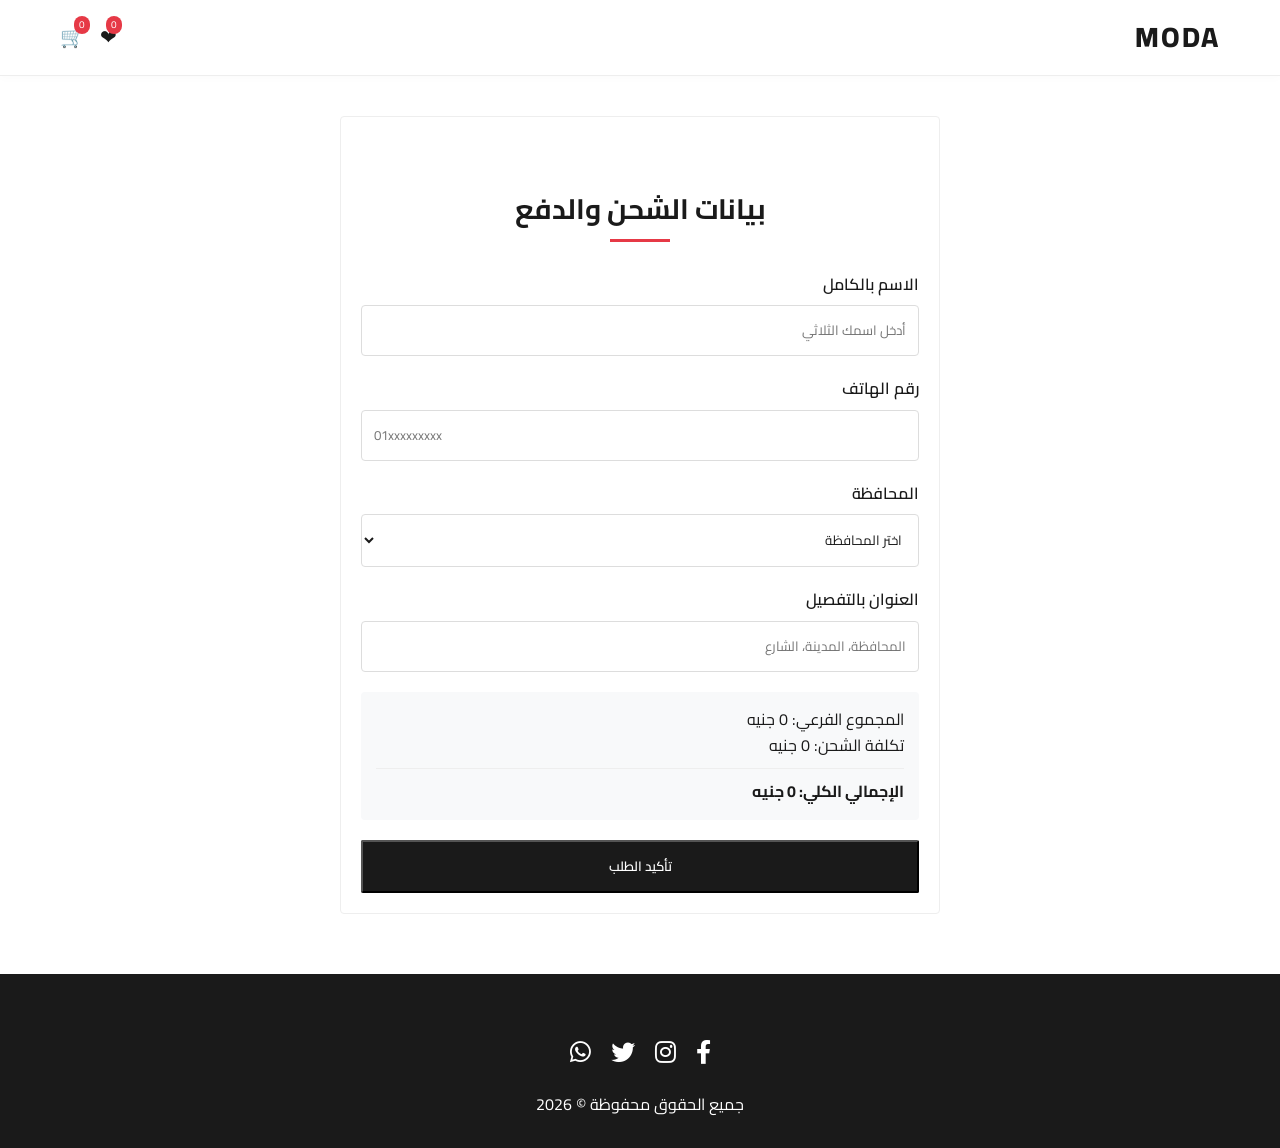
<file: checkout.html>
<!doctype html>
<html lang="ar" dir="rtl">
  <head>
    <meta charset="UTF-8" />
    <meta name="viewport" content="width=device-width, initial-scale=1.0" />
    <title>إتمام الدفع - Moda Store</title>
    <link rel="icon" type="image/x-icon" href="favicon.ico" />
    <link rel="stylesheet" href="style.css" />
    <link
      rel="stylesheet"
      href="https://cdnjs.cloudflare.com/ajax/libs/font-awesome/6.0.0/css/all.min.css"
    />
    <link
      href="https://fonts.googleapis.com/css2?family=Cairo:wght@400;700&display=swap"
      rel="stylesheet"
    />
    <style>
      .checkout-container {
        max-width: 600px;
        margin: 40px auto;
        padding: 20px;
        border: 1px solid #eee;
        border-radius: 4px;
      }
      .form-group {
        margin-bottom: 20px;
      }
      .form-group label {
        display: block;
        margin-bottom: 8px;
        font-weight: 600;
      }
      .form-group input, .form-group select {
        width: 100%;
        padding: 12px;
        border: 1px solid #ddd;
        border-radius: 4px;
        background-color: var(--bg-color);
        color: var(--primary-color);
      }
    </style>
  </head>
  <body>
    <header class="header">
      <div class="container">
        <button class="menu-toggle">☰</button>
        <div class="logo">MODA</div>
        <div class="header-actions">
          <a href="wishlist.html" class="icon-btn">❤ <span id="wishlist-count">0</span></a>
          <a href="cart.html" class="icon-btn cart-icon-btn">
            🛒 <span id="cart-count">0</span>
          </a>
        </div>
      </div>
    </header>

    <!-- Side Menu -->
    <div class="side-menu-overlay"></div>
    <div class="side-menu">
      <button class="close-menu">✕</button>
      <a href="index.html">🏠 الرئيسية</a>
      <a href="products.html">👕 كل المنتجات</a>
      <a href="products.html#mens-section">👨 قسم الرجال</a>
      <a href="products.html#womens-section">👩 قسم النساء</a>
      <a href="products.html?filter=new">✨ وصل حديثاً</a>
      <a href="#">🔥 التخفيضات</a>
      <a href="wishlist.html">❤ قائمة الأمنيات</a>
      <a href="#">📞 تواصل معنا</a>
    </div>

    <main class="container">
      <div class="checkout-container">
        <h2 class="section-title">بيانات الشحن والدفع</h2>
        <form id="checkout-form">
          <div class="form-group">
            <label>الاسم بالكامل</label>
            <input type="text" id="customer-name" placeholder="أدخل اسمك الثلاثي" required />
          </div>
          <div class="form-group">
            <label>رقم الهاتف</label>
            <input type="tel" id="customer-phone" placeholder="01xxxxxxxxx" required />
          </div>
          <div class="form-group">
            <label>المحافظة</label>
            <select id="customer-governorate" required>
              <option value="" disabled selected>اختر المحافظة</option>
              <option value="cairo">القاهرة (30 ج.م)</option>
              <option value="giza">الجيزة (35 ج.م)</option>
              <option value="alex">الإسكندرية (50 ج.م)</option>
              <option value="others">باقي المحافظات (70 ج.م)</option>
            </select>
          </div>
          <div class="form-group">
            <label>العنوان بالتفصيل</label>
            <input
              type="text"
              id="customer-address"
              placeholder="المحافظة، المدينة، الشارع"
              required
            />
          </div>
          <div id="order-summary" style="margin: 20px 0; padding: 15px; background: var(--bg-light); border-radius: 4px;">
            <p>المجموع الفرعي: <span id="subtotal-amount">0</span> جنيه</p>
            <p>تكلفة الشحن: <span id="shipping-amount">0</span> جنيه</p>
            <hr style="margin: 10px 0; border: 0; border-top: 1px solid var(--border-color);">
            <p><strong>الإجمالي الكلي: <span id="final-total-amount">0</span> جنيه</strong></p>
          </div>
          <button type="submit" class="btn" style="width: 100%">
            تأكيد الطلب
          </button>
        </form>
      </div>
    </main>
    <footer class="footer">
      <div class="container">
        <div class="social-links">
          <a href="#" target="_blank" title="فيسبوك"
            ><i class="fab fa-facebook-f"></i
          ></a>
          <a href="#" target="_blank" title="إنستغرام"
            ><i class="fab fa-instagram"></i
          ></a>
          <a href="#" target="_blank" title="تويتر"
            ><i class="fab fa-twitter"></i
          ></a>
          <a href="#" target="_blank" title="واتساب"
            ><i class="fab fa-whatsapp"></i
          ></a>
        </div>
        <p>جميع الحقوق محفوظة © 2026</p>
      </div>
    </footer>
    <script src="main.js"></script>
  </body>
</html>
</file>
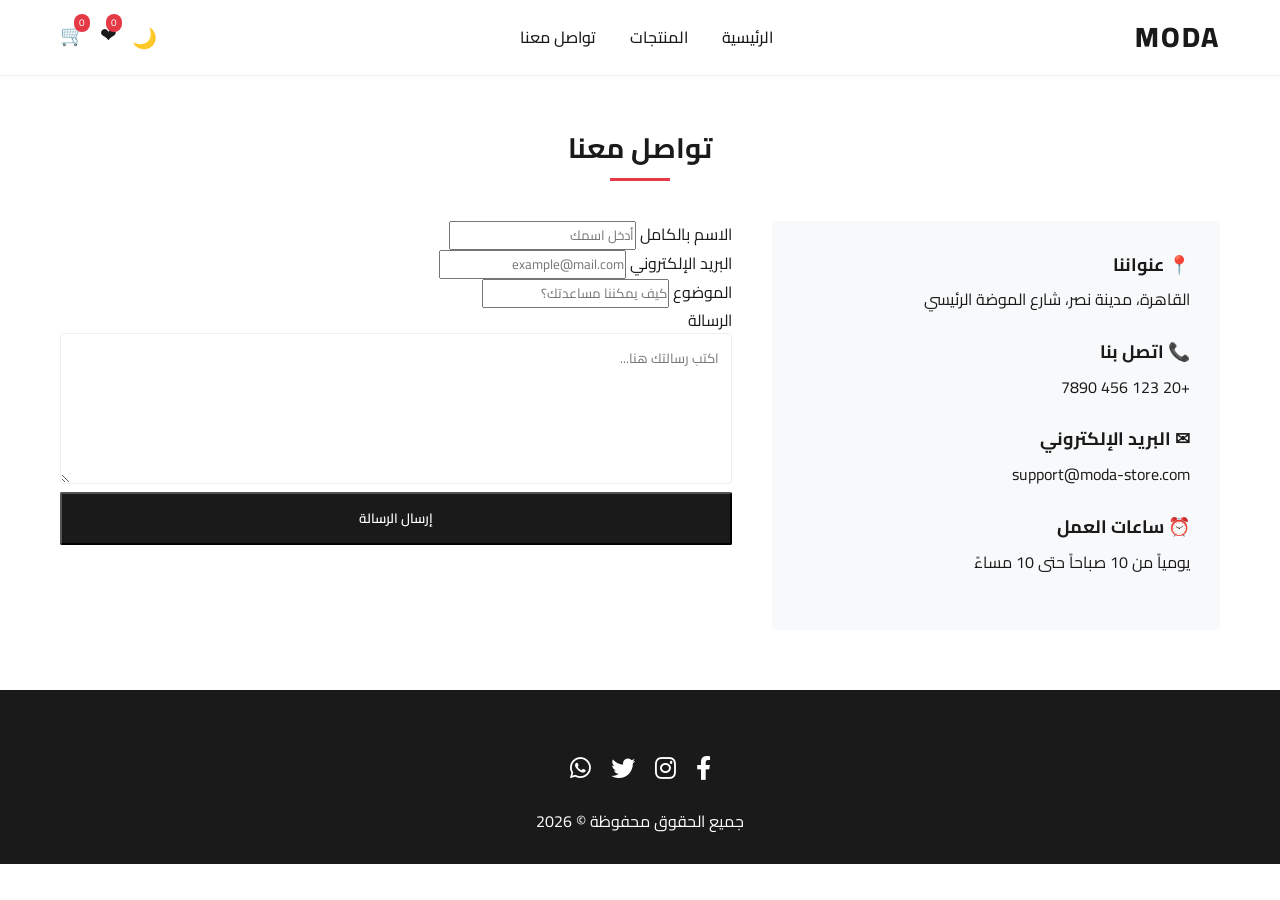
<file: contact.html>
<!doctype html>
<html lang="ar" dir="rtl">
  <head>
    <meta charset="UTF-8" />
    <meta name="viewport" content="width=device-width, initial-scale=1.0" />
    <title>تواصل معنا - متجر مودة</title>
    <link rel="icon" type="image/x-icon" href="favicon.ico" />
    <link rel="stylesheet" href="style.css" />
    <link
      rel="stylesheet"
      href="https://cdnjs.cloudflare.com/ajax/libs/font-awesome/6.0.0/css/all.min.css"
    />
    <link
      href="https://fonts.googleapis.com/css2?family=Cairo:wght@400;700&display=swap"
      rel="stylesheet"
    />
  </head>
  <body>
    <header class="header">
      <div class="container">
        <button class="menu-toggle">☰</button>
        <div class="logo">MODA</div>
        <nav class="nav">
          <a href="index.html">الرئيسية</a>
          <a href="products.html">المنتجات</a>
          <a href="contact.html">تواصل معنا</a>
        </nav>
        <div class="header-actions">
          <button id="dark-mode-toggle" class="icon-btn">🌙</button>
          <a href="wishlist.html" class="icon-btn">❤ <span id="wishlist-count">0</span></a>
          <a href="cart.html" class="icon-btn cart-icon-btn">
            🛒 <span id="cart-count">0</span>
          </a>
        </div>
      </div>
    </header>

    <div class="side-menu-overlay"></div>
    <div class="side-menu">
      <button class="close-menu">✕</button>
      <a href="index.html">🏠 الرئيسية</a>
      <a href="products.html">👕 كل المنتجات</a>
      <a href="products.html#mens-section">👨 قسم الرجال</a>
      <a href="products.html#womens-section">👩 قسم النساء</a>
      <a href="contact.html">📞 تواصل معنا</a>
      <a href="wishlist.html">❤ قائمة الأمنيات</a>
    </div>

    <main class="container">
      <h1 class="section-title">تواصل معنا</h1>

      <div class="contact-grid">
        <!-- معلومات الاتصال -->
        <div class="contact-info">
          <div class="info-item">
            <h3>📍 عنواننا</h3>
            <p>القاهرة، مدينة نصر، شارع الموضة الرئيسي</p>
          </div>
          <div class="info-item">
            <h3>📞 اتصل بنا</h3>
            <p>+20 123 456 7890</p>
          </div>
          <div class="info-item">
            <h3>✉ البريد الإلكتروني</h3>
            <p>support@moda-store.com</p>
          </div>
          <div class="info-item">
            <h3>⏰ ساعات العمل</h3>
            <p>يومياً من 10 صباحاً حتى 10 مساءً</p>
          </div>
        </div>

        <!-- نموذج المراسلة -->
        <div class="contact-form-container">
          <form id="contact-form">
            <div class="form-group">
              <label>الاسم بالكامل</label>
              <input
                type="text"
                id="contact-name"
                placeholder="أدخل اسمك"
                required
              />
            </div>
            <div class="form-group">
              <label>البريد الإلكتروني</label>
              <input
                type="email"
                id="contact-email"
                placeholder="example@mail.com"
                required
              />
            </div>
            <div class="form-group">
              <label>الموضوع</label>
              <input
                type="text"
                id="contact-subject"
                placeholder="كيف يمكننا مساعدتك؟"
              />
            </div>
            <div class="form-group">
              <label>الرسالة</label>
              <textarea
                id="contact-message"
                rows="5"
                placeholder="اكتب رسالتك هنا..."
                required
              ></textarea>
            </div>
            <button type="submit" class="btn" style="width: 100%">
              إرسال الرسالة
            </button>
          </form>
          <div
            id="form-feedback"
            style="
              display: none;
              margin-top: 20px;
              text-align: center;
              padding: 15px;
              border-radius: 4px;
              background: #dcfce7;
              color: #166534;
            "
          >
            تم إرسال رسالتك بنجاح! سنقوم بالرد عليك في أقرب وقت.
          </div>
        </div>
      </div>
    </main>

    <footer class="footer">
      <div class="container">
        <div class="social-links">
          <a href="#" target="_blank" title="فيسبوك"
            ><i class="fab fa-facebook-f"></i
          ></a>
          <a href="#" target="_blank" title="إنستغرام"
            ><i class="fab fa-instagram"></i
          ></a>
          <a href="#" target="_blank" title="تويتر"
            ><i class="fab fa-twitter"></i
          ></a>
          <a href="#" target="_blank" title="واتساب"
            ><i class="fab fa-whatsapp"></i
          ></a>
        </div>
        <p>جميع الحقوق محفوظة © 2026</p>
      </div>
    </footer>
    <script src="main.js"></script>
  </body>
</html>
</file>
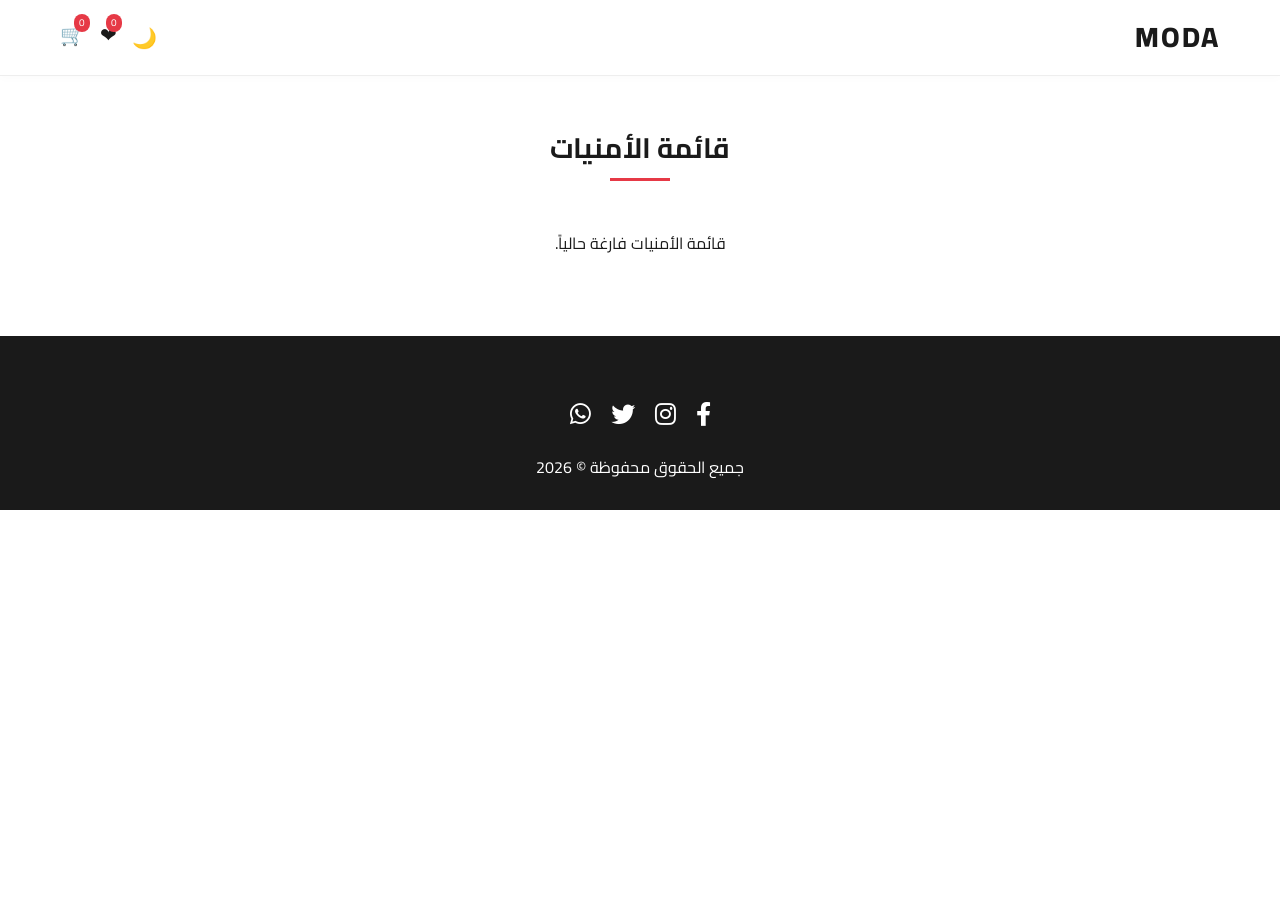
<file: wishlist.html>
<!doctype html>
<html lang="ar" dir="rtl">
  <head>
    <meta charset="UTF-8" />
    <meta name="viewport" content="width=device-width, initial-scale=1.0" />
    <title>قائمة الأمنيات - Moda Store</title>
    <link rel="icon" type="image/x-icon" href="favicon.ico" />
    <link rel="stylesheet" href="style.css" />
    <link
      rel="stylesheet"
      href="https://cdnjs.cloudflare.com/ajax/libs/font-awesome/6.0.0/css/all.min.css"
    />
    <link
      href="https://fonts.googleapis.com/css2?family=Cairo:wght@400;700&display=swap"
      rel="stylesheet"
    />
  </head>
  <body>
    <header class="header">
      <div class="container">
        <button class="menu-toggle">☰</button>
        <div class="logo">MODA</div>
        <div class="header-actions">
          <button id="dark-mode-toggle" class="icon-btn">🌙</button>
          <a href="wishlist.html" class="icon-btn">❤ <span id="wishlist-count">0</span></a>
          <a href="cart.html" class="icon-btn cart-icon-btn">
            🛒 <span id="cart-count">0</span>
          </a>
        </div>
      </div>
    </header>

    <!-- Side Menu -->
    <div class="side-menu-overlay"></div>
    <div class="side-menu">
      <button class="close-menu">✕</button>
      <a href="index.html">🏠 الرئيسية</a>
      <a href="products.html">👕 كل المنتجات</a>
      <a href="products.html#mens-section">👨 قسم الرجال</a>
      <a href="products.html#womens-section">👩 قسم النساء</a>
      <a href="products.html?filter=new">✨ وصل حديثاً</a>
      <a href="#">🔥 التخفيضات</a>
      <a href="wishlist.html">❤ قائمة الأمنيات</a>
      <a href="#">📞 تواصل معنا</a>
    </div>

    <main class="container">
      <h2 class="section-title">قائمة الأمنيات</h2>
      <div id="wishlist-items-grid" class="product-grid">
        <!-- سيتم توليد المنتجات هنا بواسطة JavaScript -->
      </div>
    </main>

    <footer class="footer">
      <div class="container">
        <div class="social-links">
          <a href="#" target="_blank" title="فيسبوك"
            ><i class="fab fa-facebook-f"></i
          ></a>
          <a href="#" target="_blank" title="إنستغرام"
            ><i class="fab fa-instagram"></i
          ></a>
          <a href="#" target="_blank" title="تويتر"
            ><i class="fab fa-twitter"></i
          ></a>
          <a href="#" target="_blank" title="واتساب"
            ><i class="fab fa-whatsapp"></i
          ></a>
        </div>
        <p>جميع الحقوق محفوظة © 2026</p>
      </div>
    </footer>
    <script src="main.js"></script>
  </body>
</html>
</file>
<file: style.css>
/* الإعدادات العامة */
html {
    scroll-behavior: smooth;
}

:root {
    --primary-color: #1a1a1a;
    --accent-color: #e63946;
    --bg-light: #f8f9fa;
    --text-muted: #6c757d;
    --transition: all 0.3s ease;
    --bg-color: #ffffff;
    --card-bg: #ffffff;
    --border-color: #eeeeee;
}

body.dark-mode {
    --primary-color: #f1f1f1;
    --bg-light: #2d2d2d;
    --bg-color: #121212;
    --card-bg: #1e1e1e;
    --border-color: #333333;
    --text-muted: #aaaaaa;
}

* {
    margin: 0;
    padding: 0;
    box-sizing: border-box;
    font-family: 'Cairo', sans-serif;
}

body {
    direction: rtl;
    background-color: var(--bg-color);
    color: var(--primary-color);
    line-height: 1.6;
}

/* تأثير الظهور التدريجي للصور */
img {
    opacity: 1; /* تغيير القيمة الافتراضية لضمان الظهور */
    transition: opacity 0.8s ease-in-out;
}

/* في حال استخدام Lazy Loading بالجافاسكريبت */
img[loading="lazy"] {
    opacity: 0;
}

img.loaded,
img:not([loading="lazy"]) {
    opacity: 1;
}

/* Zoom effect for product detail image */
#main-product-img {
    transition: transform 0.3s ease-out;
    /* Smooth zoom transition */
    cursor: zoom-in;
}

#main-product-img.zoomed {
    transform: scale(2.5);
    /* Adjust zoom level as needed */
    cursor: zoom-out;
}

.container {
    max-width: 1200px;
    margin: 0 auto;
    padding: 0 20px;
}

/* الهيدر (Header) */
.header {
    padding: 15px 0;
    border-bottom: 1px solid var(--border-color);
    background: var(--bg-color);
    position: sticky;
    top: 0;
    z-index: 1000;
    box-shadow: 0 2px 10px rgba(0, 0, 0, 0.02);
}

.header .container {
    display: flex;
    justify-content: space-between;
    align-items: center;
}

.logo {
    font-size: 28px;
    font-weight: 800;
    letter-spacing: 2px;
}

.nav a {
    margin: 0 15px;
    text-decoration: none;
    color: var(--primary-color);
    font-weight: 500;
    position: relative;
    padding: 5px 0;
    transition: color 0.3s ease;
}

.nav a:hover {
    color: var(--accent-color);
}

/* تأثير الخط السفلي المتطور */
.nav a::after {
    content: '';
    position: absolute;
    bottom: 0;
    left: 0;
    width: 0;
    height: 2px;
    background-color: var(--accent-color);
    transition: width 0.3s ease;
}

.nav a:hover::after {
    width: 100%;
}

/* تمييز زر التخفيضات */
.nav .nav-link-sale { /* Increased specificity to avoid !important */
    color: var(--accent-color) !important;
    font-weight: 700 !important;
}

.nav-link-sale::before {
    content: '🔥';
    margin-left: 5px;
    font-size: 14px;
}

.header-actions {
    display: flex;
    gap: 15px;
}

.icon-btn,
.cart-btn {
    background: none;
    border: none;
    font-size: 20px;
    cursor: pointer;
    text-decoration: none;
    color: var(--primary-color);
    transition: var(--transition);
}

.icon-btn:hover {
    color: var(--accent-color);
}

/* تأثير اهتزاز السلة */
@keyframes cartShake {
    0% { transform: scale(1); }
    20% { transform: scale(1.2) rotate(-10deg); }
    40% { transform: scale(1.2) rotate(10deg); }
    60% { transform: scale(1.2) rotate(-10deg); }
    80% { transform: scale(1.2) rotate(10deg); }
    100% { transform: scale(1); }
}

.cart-icon-btn {
    display: inline-block;
    transition: transform 0.2s ease;
}

.cart-icon-btn.shake {
    animation: cartShake 0.5s ease-in-out;
}

/* قسم الهيرو (Hero) */
.hero {
    background: linear-gradient(rgba(0, 0, 0, 0.05), rgba(0, 0, 0, 0.05)), url('https://images.unsplash.com/photo-1441986300917-64674bd600d8?auto=format&fit=crop&w=1200&q=80');
    background-size: cover;
    background-position: center;
    padding: 150px 0;
    text-align: center;
    color: #fff;
}

.hero h1 {
    font-size: 50px;
    margin-bottom: 20px;
    text-shadow: 2px 2px 4px rgba(0, 0, 0, 0.3);
    /* Typing Effect Styles */
    overflow: hidden;
    /* يخفي النص الزائد */
    white-space: nowrap;
    /* يمنع التفاف النص */
    border-right: .15em solid white;
    /* مؤشر الكتابة الوامض */
    max-width: fit-content;
    /* يسمح بتحديد عرض العنصر بناءً على المحتوى */
    animation:
        typing 3.5s steps(20, end) forwards,
        /* 20 حرفًا في "تشكيلة الصيف الجديدة" */
        blink-caret .75s step-end infinite;
    width: 0;
    /* يبدأ بعرض صفر */
    margin: 0 auto 20px auto;
    /* لتوسيط العنوان مع الحفاظ على الهامش السفلي */
}

/* الرسوم المتحركة لتأثير الكتابة */
@keyframes typing {
    from {
        width: 0
    }

    to {
        width: 100%
    }
}

/* الرسوم المتحركة لمؤشر الكتابة الوامض */
@keyframes blink-caret {

    from,
    to {
        border-color: transparent
    }

    50% {
        border-color: white;
    }
}

.hero p,
.hero .btn {
    opacity: 0;
    /* يخفي العناصر في البداية */
    animation: fadeIn 1s ease-in forwards;
    /* تأثير ظهور تدريجي */
    animation-delay: 4s;
    /* يظهر بعد انتهاء تأثير الكتابة */
}

.btn {
    display: inline-block;
    padding: 12px 30px;
    background: var(--primary-color);
    color: #fff;
    text-decoration: none;
    transition: var(--transition);
    border-radius: 2px;
    text-transform: uppercase;
    font-weight: 600;
}

/* الرسوم المتحركة للظهور التدريجي */
@keyframes fadeIn {
    from {
        opacity: 0;
    }

    to {
        opacity: 1;
    }
}

.btn:hover {
    background: var(--accent-color);
    transform: translateY(-2px);
}

/* شبكة العروض (Banners) */
.slider-container {
    position: relative;
    margin: 40px 0;
    height: 400px; /* زيادة الارتفاع ليعطي مساحة أكبر للصور */
    overflow: hidden;
    touch-action: pan-y;
}

.slide {
    display: none;
    height: 100%;
    width: 100%;
}

.fade {
    animation: fadeAnim 1.5s;
}

@keyframes fadeAnim {
    from {
        opacity: .4
    }

    to {
        opacity: 1
    }
}

.slider-nav {
    position: absolute;
    top: 50%;
    transform: translateY(-50%);
    background: rgba(255, 255, 255, 0.3);
    color: white;
    border: none;
    padding: 15px;
    cursor: pointer;
    font-size: 20px;
    transition: var(--transition);
    z-index: 10;
}

.slider-nav:hover {
    background: rgba(0, 0, 0, 0.5);
}

.prev {
    right: 10px;
}

/* نقاط المؤشر (Dots) */
.slider-dots {
    position: absolute;
    bottom: 20px;
    width: 100%;
    text-align: center;
    z-index: 12;
}

.dot {
    cursor: pointer;
    height: 10px;
    width: 10px;
    margin: 0 5px;
    background-color: rgba(255, 255, 255, 0.5);
    border-radius: 50%;
    display: inline-block;
    transition: var(--transition);
}

.dot.active,
.dot:hover {
    background-color: white;
    transform: scale(1.2);
}

.next {
    left: 10px;
}

.banner {
    padding: 60px 40px;
    text-align: center;
    border-radius: 4px;
    color: #fff;
    display: flex;
    flex-direction: column;
    justify-content: center;
    transition: var(--transition);
    position: relative;
    overflow: hidden;
    height: 100%;
}

.banner-bg {
    position: absolute;
    top: 0;
    left: 0;
    width: 100%;
    height: 100%;
    object-fit: cover;
    z-index: -1;
    transition: transform 0.8s ease;
}

.banner:hover .banner-bg {
    transform: scale(1.1);
}

.banner:first-child {
    background: linear-gradient(45deg, var(--primary-color), #4a4a4a); /* Use primary color variable */
}

.banner:last-child {
    background: linear-gradient(45deg, var(--accent-color), #ff6b6b);
}

.banner:hover {
    transform: none; /* الغاء تكبير الحاوية واستبداله بتكبير الصورة فقط */
}

/* إضافة طبقة تعتيم خفيفة لضمان وضوح النص فوق الصور */
.banner::before {
    content: '';
    position: absolute;
    top: 0;
    left: 0;
    width: 100%;
    height: 100%;
    background: rgba(0, 0, 0, 0.3); /* تعتيم بنسبة 30% */
    z-index: 0;
}

.banner h3, .banner p {
    position: relative;
    z-index: 1;
}

/* الأقسام والمنتجات */
.section-title {
    text-align: center;
    margin: 50px 0 30px;
    font-size: 28px;
    position: relative;
    padding-bottom: 10px;
}

.section-title::after {
    content: '';
    position: absolute;
    bottom: 0;
    left: 50%;
    transform: translateX(-50%);
    width: 60px;
    height: 3px;
    background: var(--accent-color);
}

.category-grid {
    display: grid;
    grid-template-columns: repeat(auto-fit, minmax(200px, 1fr));
    gap: 20px;
}

.product-grid {
    display: grid;
    grid-template-columns: repeat(4, 1fr);
    column-gap: 20px;
    row-gap: 10px;
}
.category-card,
.product-card {
    background: transparent;
    padding: 0;
    text-align: right; /* محاذاة النص لليمين مثل المواقع العربية الاحترافية */
    transition: box-shadow 0.4s cubic-bezier(0.165, 0.84, 0.44, 1), transform 0.4s cubic-bezier(0.165, 0.84, 0.44, 1);
    border: none;
    box-shadow: 0 5px 15px rgba(0, 0, 0, 0.05);
    cursor: pointer;
    position: relative;
    overflow: hidden;
    border-radius: 8px;
    background-color: var(--card-bg);
}

.product-card:hover {
    transform: translateY(-8px);
    box-shadow: 0 20px 40px rgba(0, 0, 0, 0.12);
}

/* تأثيرات عند التفاعل مع فئات المنتجات */
.category-card:hover {
    box-shadow: 0 10px 25px rgba(0, 0, 0, 0.1);
    transform: translateY(-8px);
    border-color: transparent;
}

.category-card img {
    width: 100%;
    height: 150px;
    object-fit: cover;
    margin-bottom: 10px;
    border-radius: 4px;
    transition: var(--transition);
    display: block;
}

/* تكبير الصورة قليلاً عند تمرير الفأرة على الكارت */
.category-card:hover img {
    transform: scale(1.08);
}

.category-card h3,
.product-card h3 {
    font-size: 18px;
    font-weight: 600;
}

.product-card .brand-name {
    font-size: 11px;
    color: var(--text-muted);
    font-weight: 700;
    text-transform: uppercase;
    margin-bottom: 2px;
}

.product-card h3 {
    font-size: 14px;
    font-weight: 400;
    color: var(--primary-color);
    margin-bottom: 5px;
    /* allow wrapping on small screens */
    white-space: normal;
    overflow: visible;
    text-overflow: initial;
}

.product-card-body {
    padding: 12px;
}

.main-card-img,
.main-card-img { /* تم إزالة .product-card>img لأنه لم يعد يستخدم في الهيكل الجديد */
    width: 100%;
    height: auto;
    aspect-ratio: 4 / 5;
    max-height: 350px;
    object-fit: cover;
    border-radius: 8px 8px 0 0;
    display: block;
    transition: transform 0.5s ease;
}

/* نقاط التنقل المصغرة داخل الكارت */
.image-pagination {
    position: absolute;
    bottom: 12px;
    left: 0;
    width: 100%;
    display: flex;
    justify-content: center;
    gap: 6px;
    z-index: 25;
    opacity: 0;
    pointer-events: none; /* لمنع التداخل مع حركة الفأرة */
    transition: opacity 0.3s ease;
}

.product-card:hover .image-pagination {
    opacity: 1;
}

.pagination-dot {
    width: 8px;
    height: 2px;
    background: rgba(255, 255, 255, 0.4);
    border-radius: 2px;
    transition: all 0.2s ease;
}

.pagination-dot.active {
    background: #fff;
    width: 15px;
}

.product-card:hover .main-card-img {
    transform: scale(1.05);
}

/* أوسمة المنتج (Badges) */
.product-badge {
    position: absolute;
    top: 10px;
    right: 10px;
    padding: 4px 10px;
    font-size: 10px;
    font-weight: 700;
    border-radius: 4px;
    z-index: 15;
    text-transform: uppercase;
}

.badge-new { background-color: #2ecc71; color: white; }
.badge-sale { background-color: var(--accent-color); color: white; }

/* أزرار سريعة فوق الصورة */
.product-card-actions {
    position: absolute;
    bottom: -50px;
    left: 0;
    width: 100%;
    display: flex;
    justify-content: center;
    gap: 10px; /* إضافة مسافة بين الأزرار */
    padding: 10px;
    transition: bottom 0.3s ease;
    z-index: 20;
    background: linear-gradient(to top, rgba(0,0,0,0.4), transparent);
}

.product-card:hover .product-card-actions {
    bottom: 0;
}

.quick-add-btn {
    background: white;
    color: var(--primary-color);
    border: none;
    padding: 8px 15px;
    border-radius: 4px;
    font-size: 12px;
    font-weight: 700;
    cursor: pointer;
    box-shadow: 0 4px 10px rgba(0, 0, 0, 0.2); /* ظل خفيف لزر الإضافة السريعة */
    transition: var(--transition);
}

.quick-add-btn:hover {
    background: var(--bg-light); /* تغيير الخلفية عند التحويم */
    transform: translateY(-2px); /* تأثير رفع خفيف */
}

.btn-small {
    display: inline-flex; /* استخدام فليكس لمحاذاة الأيقونة والنص */
    align-items: center;
    justify-content: center;
    padding: 8px 15px;
    border: 1px solid var(--border-color);
    background: var(--card-bg);
    color: var(--primary-color);
    text-decoration: none;
    font-size: 12px;
    font-weight: 600; /* نص أكثر سمكاً */
    border-radius: 4px; /* حواف دائرية */
    transition: var(--transition);
    gap: 5px; /* مسافة بين النص والأيقونة */
}

.btn-small:hover {
    background: var(--accent-color); /* لون مميز عند التحويم */
    color: white;
    border-color: var(--accent-color);
    transform: translateY(-2px); /* تأثير رفع خفيف */
}

.product-card-actions .detail-btn-card {
    background: var(--accent-color); /* خلفية بلون مميز لزر عرض التفاصيل */
    color: white;
    border-color: var(--accent-color);
}

.product-card-actions .detail-btn-card:hover {
    background: var(--primary-color); /* تغيير اللون عند التحويم */
    color: white;
    border-color: var(--primary-color);
}
.product-gallery {
    overflow: hidden;
    /* This is crucial to contain the zoomed image */
}

.thumb-bar {
    display: flex;
    gap: 8px;
    margin-top: 6px;
}

/* تحسين شريط الصور في صفحة التفاصيل */
.product-detail-thumb-bar {
    overflow-x: auto;
    padding: 10px 0;
    scrollbar-width: none; /* لإخفاء الشريط في فيرفوكس */
    -ms-overflow-style: none; /* لإخفاء الشريط في إيدج */
    scroll-snap-type: x mandatory;
    -webkit-overflow-scrolling: touch;
}

.product-detail-thumb-bar::-webkit-scrollbar {
    display: none; /* لإخفاء الشريط في كروم وسافاري */
}

.thumb-item {
    flex: 1;
    height: 55px;
    object-fit: cover;
    cursor: pointer;
    border: 1px solid transparent;
    opacity: 0.6;
    transition: var(--transition);
}

.product-detail-thumb-bar .thumb-item {
    flex: 0 0 80px; /* عرض ثابت للصور المصغرة للسماح بالتمرير الأفقي */
    height: 80px;
    scroll-snap-align: start;
    border-radius: 6px;
    opacity: 0.5;
}

.thumb-item.active,
.thumb-item:hover {
    opacity: 1;
    border-color: var(--primary-color);
}

.price {
    color: var(--primary-color);
    font-weight: 700;
    margin: 5px 0;
    font-size: 16px;
}

.old-price {
    text-decoration: line-through;
    color: var(--text-muted);
    font-size: 13px;
    margin-right: 8px;
    font-weight: 400;
}

.product-rating {
    color: #ffc107;
    font-size: 12px;
    margin-bottom: 5px;
}

.product-rating span {
    color: var(--text-muted);
    margin-right: 5px;
}

.color-swatches-preview {
    display: flex;
    gap: 5px;
    margin-top: 8px;
}

.swatch-small {
    width: 12px;
    height: 12px;
    border-radius: 50%;
    border: 1px solid rgba(0,0,0,0.1);
}

/* Wishlist Count in Header */
.header-actions .icon-btn {
    position: relative;
}

/* badge counts for wishlist and cart */
#wishlist-count,
#cart-count {
    font-size: 10px;
    background: var(--accent-color);
    color: white;
    padding: 1px 5px;
    border-radius: 10px;
    position: absolute;
    top: -5px;
    right: -5px;
}

.cart-table {
    width: 100%;
    min-width: 600px;
    border-collapse: collapse;
    margin-bottom: 30px;
}
.cart-table thead tr {
    border-bottom: 2px solid #eee;
    text-align: right;
}
.cart-table th {
    padding: 15px;
}
.cart-table tbody tr { /* New class for cart item rows */
    border-bottom: 1px solid var(--border-color);
}
.cart-table td.product-cell { /* New class for product cell */
    padding: 15px;
    display: flex;
    align-items: center;
    gap: 15px;
}
.cart-table td.product-cell img {
    width: 50px;
    height: 50px;
    object-fit: cover;
    border-radius: 4px;
}
.cart-summary {
    text-align: left;
    background: var(--bg-light);
    padding: 20px;
}
.cart-summary .btn {
    margin-top: 10px;
}

.cart-quantity-controls {
    display: flex;
    align-items: center;
    gap: 8px;
}

.cart-quantity-btn {
    width: 25px;
    height: 25px;
    cursor: pointer;
    border: 1px solid var(--border-color);
    background: var(--bg-light);
    color: var(--primary-color);
    border-radius: 4px;
    display: flex;
    align-items: center;
    justify-content: center;
}

.cart-remove-btn {
    background: none;
    border: none;
    color: red;
    cursor: pointer;
}

/* Filters Sidebar */
.shop-container {
    display: grid;
    grid-template-columns: 280px 1fr;
    gap: 30px;
    margin-top: 40px;
}

.filters-sidebar {
    background: var(--card-bg);
    padding: 25px;
    border: 1px solid var(--border-color);
    border-radius: 4px;
    height: fit-content;
    position: sticky;
    top: 100px;
}

.filter-group {
    margin-bottom: 25px;
}

.filter-group h4 {
    font-size: 16px;
    margin-bottom: 15px;
    padding-bottom: 8px;
    border-bottom: 1px solid var(--border-color);
}

/* Visual Filters */
.color-options {
    display: flex;
    flex-wrap: wrap;
    gap: 10px;
}

.color-swatch {
    width: 25px;
    height: 25px;
    border-radius: 50%;
    cursor: pointer;
    border: 2px solid transparent;
    transition: var(--transition);
    position: relative;
}

.color-swatch.active {
    border-color: var(--accent-color);
    transform: scale(1.1);
}

.size-options {
    display: flex;
    flex-wrap: wrap;
    gap: 8px;
}

.size-box {
    padding: 5px 12px;
    border: 1px solid var(--border-color);
    cursor: pointer;
    font-size: 12px;
    transition: var(--transition);
}

.size-box.active {
    background: var(--primary-color);
    color: #fff;
    border-color: var(--primary-color);
}

.filter-size.active {
    background: var(--primary-color);
    color: white;
}
.size-chips {
    display: flex;
    gap: 10px;
    margin-top: 10px;
}

.size-chip {
    padding: 8px 15px;
    border: 1px solid var(--border-color);
    cursor: pointer;
    transition: var(--transition);
}

.size-chip.active, .size-chip:hover {
    background: var(--primary-color);
    color: white;
}

.filter-color.active {
    border-color: var(--accent-color);
    transform: scale(1.1);
}

/* Active Filter Chips */
.active-filters {
    display: flex;
    flex-wrap: wrap;
    gap: 10px;
    margin-bottom: 20px;
}

.chip {
    background: var(--bg-light);
    padding: 5px 12px;
    border-radius: 20px;
    font-size: 12px;
    display: flex;
    align-items: center;
    gap: 8px;
    cursor: pointer;
}

.chip:hover {
    background: #fee2e2;
    color: var(--accent-color);
}

.products-controls {
    display: flex;
    gap: 15px;
    margin-bottom: 20px;
    justify-content: flex-end;
    align-items: center;
}

.products-controls input[type="text"],
.products-controls select {
    padding: 8px 12px;
    border: 1px solid var(--border-color);
    border-radius: 4px;
    font-size: 14px;
    background-color: var(--card-bg);
    color: var(--primary-color);
}

.products-controls input[type="text"] {
    flex-grow: 1;
}

.section-quick-nav {
    position: sticky;
    top: 80px;
    /* ارتفاع الهيدر */
    display: flex;
    justify-content: center;
    gap: 15px;
    margin-bottom: 30px;
    background-color: var(--bg-color);
    padding: 15px 0;
    z-index: 900;
}

.section-quick-nav .btn {
    background: var(--bg-light);
    color: var(--primary-color);
    border: 1px solid var(--border-color);
}

.section-quick-nav .btn.active {
    background: var(--accent-color);
    color: #fff;
    border-color: var(--accent-color);
}

/* ضبط موضع التوقف عند التمرير للأقسام لتجنب تغطيتها بالهيدر الثابت */
#mens-section,
#womens-section {
    scroll-margin-top: 100px;
}

.section-product-count {
    font-size: 16px;
    color: var(--text-muted);
}

.filter-count {
    font-size: 12px;
    color: var(--text-muted);
}

/* Contact Page Styles */
.contact-grid {
    display: grid;
    grid-template-columns: 1fr 1.5fr;
    gap: 40px;
    margin: 40px 0;
}

.contact-info {
    background: var(--bg-light);
    padding: 30px;
    border-radius: 4px;
}

.info-item {
    margin-bottom: 25px;
}

.info-item h3 {
    font-size: 18px;
    margin-bottom: 8px;
}

.contact-form-container textarea {
    width: 100%;
    padding: 12px;
    border: 1px solid var(--border-color);
    border-radius: 4px;
    font-family: inherit;
    background: var(--card-bg);
    color: var(--primary-color);
}



/* الفوتر (Footer) */
.footer {
    padding: 60px 0 30px;
    background: var(--primary-color);
    color: #fff;
    text-align: center;
    margin-top: 60px;
}

.social-links {
    display: flex;
    justify-content: center;
    gap: 20px;
    margin-bottom: 20px;
}

.social-links a {
    text-decoration: none;
    color: #fff;
    font-size: 24px;
    transition: var(--transition);
}

.social-links a:hover {
    transform: translateY(-3px);
}

/* --- Drawer Menu Styles --- */
.menu-toggle {
    display: none;
    font-size: 24px;
    background: none;
    border: none;
    cursor: pointer;
    color: var(--primary-color);
    padding: 10px;
    /* زيادة مساحة النقر للهواتف */
    z-index: 1001;
}

.side-menu {
    position: fixed;
    top: 0;
    right: -280px;
    /* مخفية خارج الشاشة جهة اليمين */
    width: 280px;
    height: 100%;
    background: var(--bg-color);
    z-index: 2000;
    transition: var(--transition);
    padding: 30px;
    box-shadow: -5px 0 15px rgba(0, 0, 0, 0.1);
    display: flex;
    flex-direction: column;
    gap: 20px;
    visibility: hidden;
    /* منع التداخل مع اللمس وهي مغلقة */
}

.side-menu.active {
    right: 0;
    visibility: visible;
}

.side-menu-overlay {
    position: fixed;
    top: 0;
    left: 0;
    width: 100%;
    height: 100%;
    background: rgba(0, 0, 0, 0.5);
    z-index: 1999;
    display: none;
}

.side-menu-overlay.active {
    display: block;
}

.close-menu {
    align-self: flex-start;
    font-size: 24px;
    background: none;
    border: none;
    cursor: pointer;
    margin-bottom: 20px;
}

.side-menu a {
    text-decoration: none;
    color: var(--primary-color);
    font-size: 18px;
    font-weight: 600;
    border-bottom: 1px solid var(--border-color);
    padding-bottom: 10px;
    display: flex;
    align-items: center;
    gap: 12px;
}

/* --- التجاوب مع الشاشات الصغيرة (Responsive Design) --- */

/* الشاشات المتوسطة (Tablets) */
@media (max-width: 1024px) and (min-width: 769px) {
    .product-grid {
        grid-template-columns: repeat(3, 1fr);
    }
}

@media (max-width: 768px) {
    .shop-container {
        grid-template-columns: 1fr;
    }

    .menu-toggle {
        display: block;
    }

    .nav {
        display: none;
    }

    .hero {
        padding: 80px 0;
    }

    .hero h1 {
        font-size: 32px;
    }

    .hero p,
    .hero .btn {
        animation-delay: 4s;
    }

    .slider-container {
        height: 200px;
    }

    /* تحويل شبكات العرض من أعمدة إلى صفوف */
    .shop-container,
    .product-detail-grid {
        grid-template-columns: 1fr !important;
        gap: 30px !important;
    }
    .product-detail-actions {
        flex-direction: column;
        gap: 10px;
    }

    /* تصغير كروت المنتجات لتناسب الشاشات الصغيرة */
    .category-grid,
    .product-grid {
        grid-template-columns: repeat(auto-fit, minmax(140px, 1fr));
        column-gap: 10px;
        row-gap: 15px;
    }

    /* تأثير الحركة عند التمرير للهاتف */
    .product-card {
        opacity: 0;
        transform: translateY(20px) scale(0.98);
        transition: opacity 0.8s cubic-bezier(0.2, 1, 0.3, 1), 
                    transform 0.8s cubic-bezier(0.2, 1, 0.3, 1);
        will-change: transform, opacity;
    }

    .product-card img,
    .main-card-img {
        height: 180px;
    }

    .logo {
        font-size: 22px;
    }

    .header-actions {
        gap: 8px;
    }

    .icon-btn,
    .cart-btn {
        font-size: 18px;
    }

    .slider-nav {
        padding: 10px;
        font-size: 18px;
    }

    .header {
        padding: 10px 0;
    }

    .container {
        padding: 0 10px;
    }
}

@media (max-width: 480px) {
    .btn {
        width: 100%;
        text-align: center;
        padding: 10px 15px;
        font-size: 14px;
    }

    .products-controls {
        flex-direction: column;
        align-items: stretch;
    }

    .hero h1 {
        font-size: 24px;
    }

    .section-title {
        font-size: 20px;
    }

    .category-grid,
    .product-grid {
        grid-template-columns: repeat(2, 1fr);
        column-gap: 8px;
        row-gap: 15px;
    }

    .product-card img,
    .main-card-img {
        height: 140px;
    }

    .category-card img {
        height: 120px;
    }

    .thumb-bar {
        gap: 2px;
    }

    .thumb-item {
        height: 40px;
    }

    .header {
        padding: 8px 0;
    }

    .logo {
        font-size: 18px;
    }

    .side-menu {
        width: 80vw;
        max-width: 250px;
        right: -100%;
    }

    .side-menu a {
        font-size: 16px;
        padding-bottom: 8px;
    }

    .header-actions {
        gap: 5px;
    }

    .icon-btn,
    .cart-btn {
        font-size: 16px;
    }

    .nav a {
        margin: 0 10px;
    }

    .slider-container {
        height: 150px;
    }

    .slider-nav {
        padding: 8px;
        font-size: 16px;
    }

    .banner {
        padding: 30px 20px;
    }

    .contact-form-container,
    .contact-info {
        padding: 15px;
    }

    .footer {
        padding: 30px 0 15px;
    }
}

/* Scroll to Top Button */
.scroll-to-top-btn {
    position: fixed;
    bottom: 20px;
    left: 20px; /* التعديل لجهة اليسار ليتناسب مع الاتجاه العربي */
    background-color: var(--accent-color);
    color: white;
    border: none;
    border-radius: 50%;
    width: 50px;
    height: 50px;
    font-size: 24px;
    display: flex;
    align-items: center;
    justify-content: center;
    cursor: pointer;
    opacity: 0;
    visibility: hidden;
    transition: opacity 0.3s ease, visibility 0.3s ease;
    z-index: 1000;
}
.scroll-to-top-btn.show {
    opacity: 1;
    visibility: visible;
}

/* Product Card Pulse Animation */
@keyframes pulse {
    0% {
        transform: scale(1);
        box-shadow: 0 4px 8px rgba(0, 0, 0, 0.1);
    }
    50% {
        transform: scale(1.01); /* تكبير طفيف */
        box-shadow: 0 6px 12px rgba(0, 0, 0, 0.15); /* ظل أكثر بروزاً */
    }
    100% {
        transform: scale(1);
        box-shadow: 0 4px 8px rgba(0, 0, 0, 0.1);
    }
}

.product-card.in-view {
    opacity: 1;
    transform: translateY(0) scale(1);
    /* تشغيل حركة النبض الخفيفة بعد انتهاء الانزلاق */
    animation: pulse 0.8s ease-out 1;
}

@media (max-width: 768px) {
    .product-card.in-view {
        animation: none; /* نكتفي بحركة الانزلاق (Slide Up) على الهاتف لتكون أنعم */
    }
}

/* --- Admin Styles --- */
.admin-body {
    background-color: #f0f2f5;
    margin: 0;
    display: block !important; /* ضمان عدم تأثر الجسم بأي إعدادات إخفاء */
    min-height: 100vh;
}

.admin-wrapper {
    display: flex;
    min-height: 100vh;
}

.admin-sidebar {
    width: 250px;
    background: #1a1a1a;
    color: white;
    padding: 20px;
    position: sticky;
    top: 0;
    height: 100vh;
}

.admin-nav {
    margin-top: 30px;
    display: flex;
    flex-direction: column;
    gap: 10px;
}

.admin-nav a {
    color: #ccc;
    text-decoration: none;
    padding: 12px;
    border-radius: 8px;
    transition: 0.3s;
}

.admin-nav a.active, .admin-nav a:hover {
    background: var(--accent-color);
    color: white;
}

.admin-main {
    flex: 1;
    padding: 30px;
}

.admin-header {
    display: flex;
    justify-content: space-between;
    align-items: center;
    margin-bottom: 30px;
}

.admin-section {
    display: block; /* ضمان ظهور الأقسام */
    margin-bottom: 40px;
}

.stats-grid {
    display: grid;
    grid-template-columns: repeat(auto-fit, minmax(200px, 1fr));
    gap: 20px;
    margin-bottom: 40px;
}

.stat-card {
    background: white;
    padding: 20px;
    border-radius: 12px;
    display: flex;
    align-items: center;
    gap: 20px;
    box-shadow: 0 4px 6px rgba(0,0,0,0.05);
}

.stat-card i {
    font-size: 30px;
    color: var(--accent-color);
}

.admin-table {
    background: white;
    border-radius: 12px;
    overflow-x: auto;
    display: block;
    width: 100%;
    box-shadow: 0 4px 6px rgba(0,0,0,0.05);
}

.admin-table th, .admin-table td {
    padding: 15px;
    border-bottom: 1px solid #eee;
}

.section-header {
    display: flex;
    justify-content: space-between;
    align-items: center;
    margin-bottom: 20px;
}

/* إظهار زر لوحة التحكم في الهيدر حتى في الجوال */
.mobile-admin-link {
    display: none;
}

/* تحسين شكل رفع الملفات */
.file-upload-wrapper {
    border: 2px dashed var(--border-color);
    padding: 20px;
    text-align: center;
    border-radius: 8px;
    cursor: pointer;
    transition: var(--transition);
    background: #fafafa;
}

.file-upload-wrapper:hover {
    border-color: var(--accent-color);
    background: #fff5f5;
}

#upload-placeholder i {
    font-size: 30px;
    color: var(--text-muted);
    margin-bottom: 10px;
}

#upload-placeholder p {
    color: var(--text-muted);
    font-size: 14px;
}

/* --- Admin Modal Styles --- */
.product-form-modal {
    position: fixed;
    top: 0;
    left: 0;
    width: 100%;
    height: 100%;
    background: rgba(0, 0, 0, 0.7);
    display: none; /* يتم التحكم به عبر JS */
    justify-content: center;
    align-items: center;
    z-index: 3000;
    padding: 20px;
}

.modal-content {
    background: var(--bg-color);
    padding: 25px;
    border-radius: 12px;
    width: 100%;
    max-width: 500px;
    max-height: 90vh;
    overflow-y: auto;
    box-shadow: 0 10px 25px rgba(0,0,0,0.2);
}

.admin-form-group {
    margin-bottom: 15px;
    text-align: right;
}

@media (max-width: 768px) {
    .admin-wrapper {
        flex-direction: column;
    }
    .admin-sidebar {
        width: 100%;
        height: auto;
        position: relative;
    }
    .admin-nav {
        flex-direction: row;
        overflow-x: auto;
        padding-bottom: 10px;
        gap: 5px;
    }
    .admin-nav a {
        white-space: nowrap;
        padding: 8px 12px;
        font-size: 14px;
    }
    .admin-main {
        padding: 15px;
    }
    .stats-grid {
        grid-template-columns: 1fr 1fr;
        gap: 10px;
    }
    .stat-card {
        padding: 15px;
        flex-direction: column;
        text-align: center;
    }
    .stat-card i {
        font-size: 24px;
    }
    .mobile-admin-link {
        display: flex;
        align-items: center;
        justify-content: center;
        color: var(--accent-color);
        font-size: 18px;
    }
}

/* --- Toast Notification Styles --- */
.toast-notification {
    position: fixed;
    bottom: 20px;
    right: 20px;
    background-color: #4CAF50; /* Green for success */
    color: white;
    padding: 15px 20px;
    border-radius: 8px;
    box-shadow: 0 4px 12px rgba(0, 0, 0, 0.2);
    display: flex;
    align-items: center;
    gap: 10px;
    opacity: 0;
    visibility: hidden;
    transform: translateY(20px);
    transition: opacity 0.3s ease, visibility 0.3s ease, transform 0.3s ease;
    z-index: 2000;
}

.toast-notification.show {
    opacity: 1;
    visibility: visible;
    transform: translateY(0);
}

.toast-notification.error {
    background-color: #f44336; /* Red for error */
}
</file>
